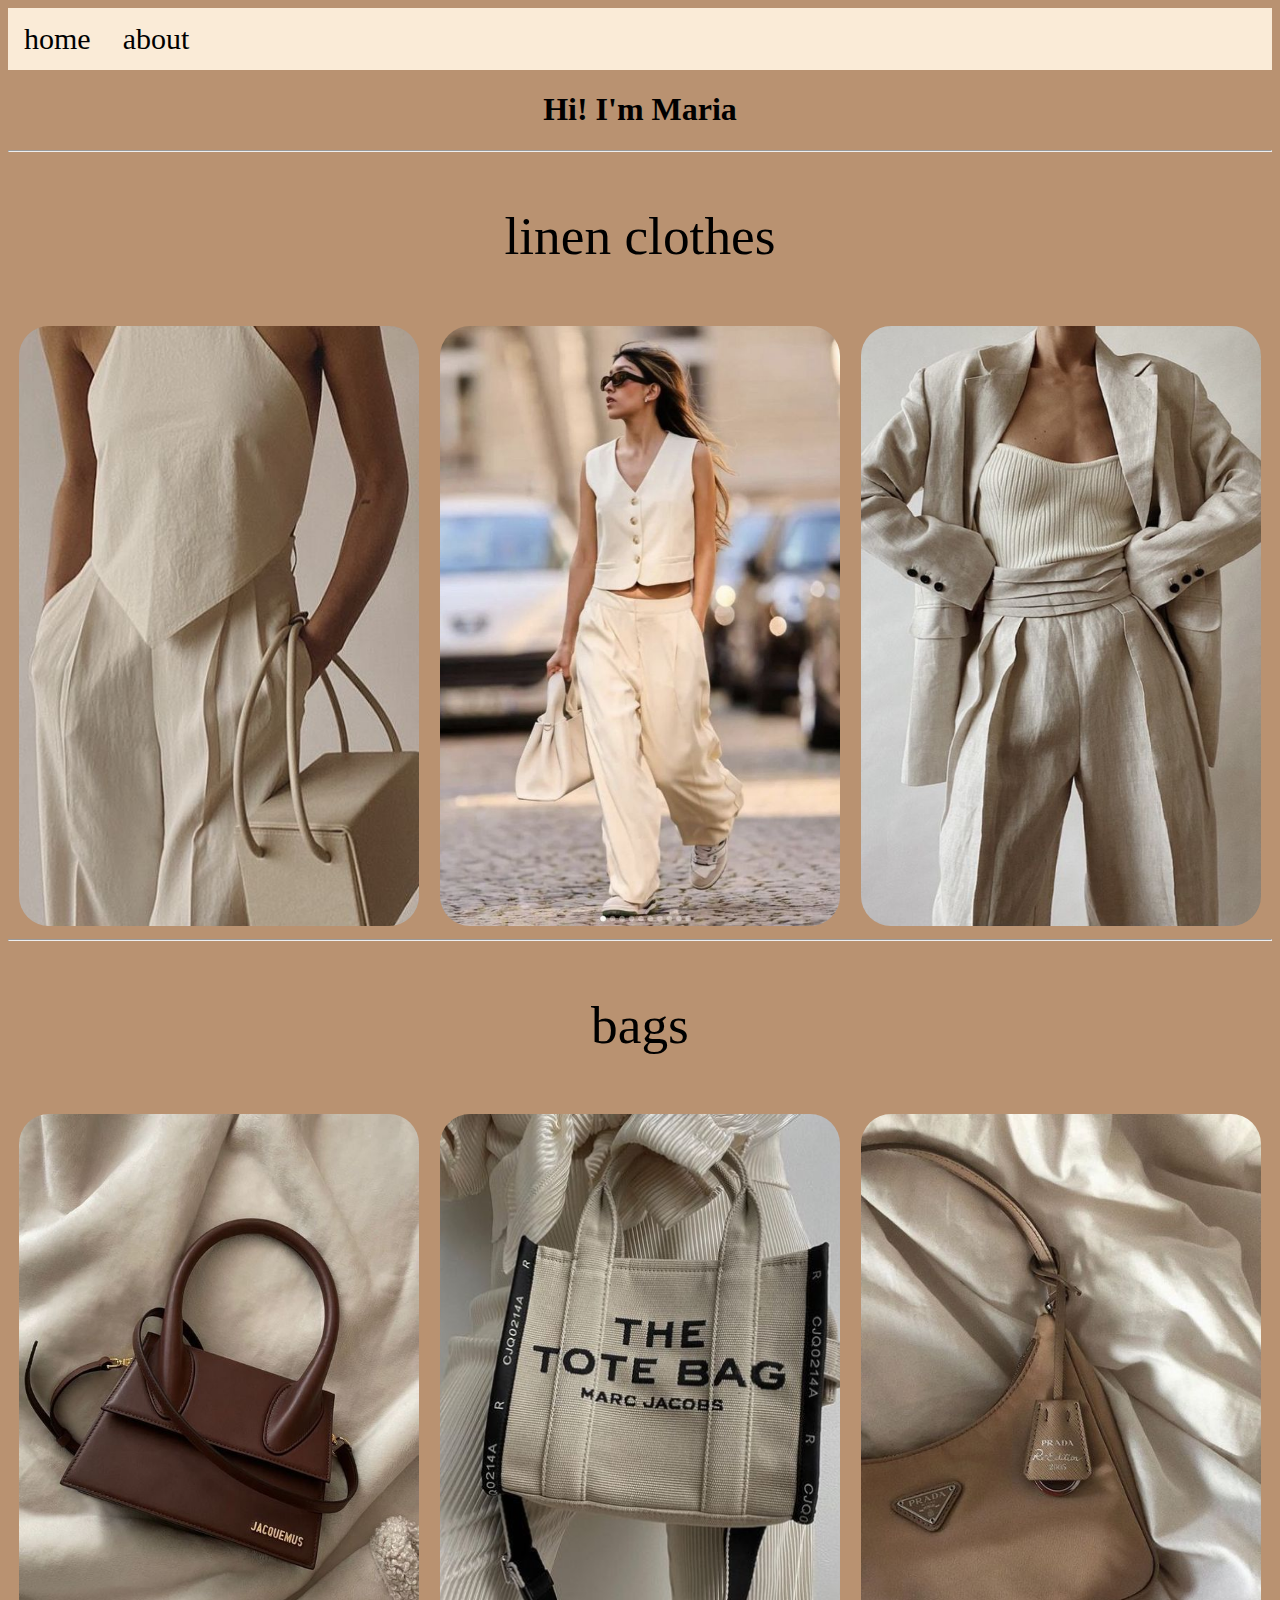
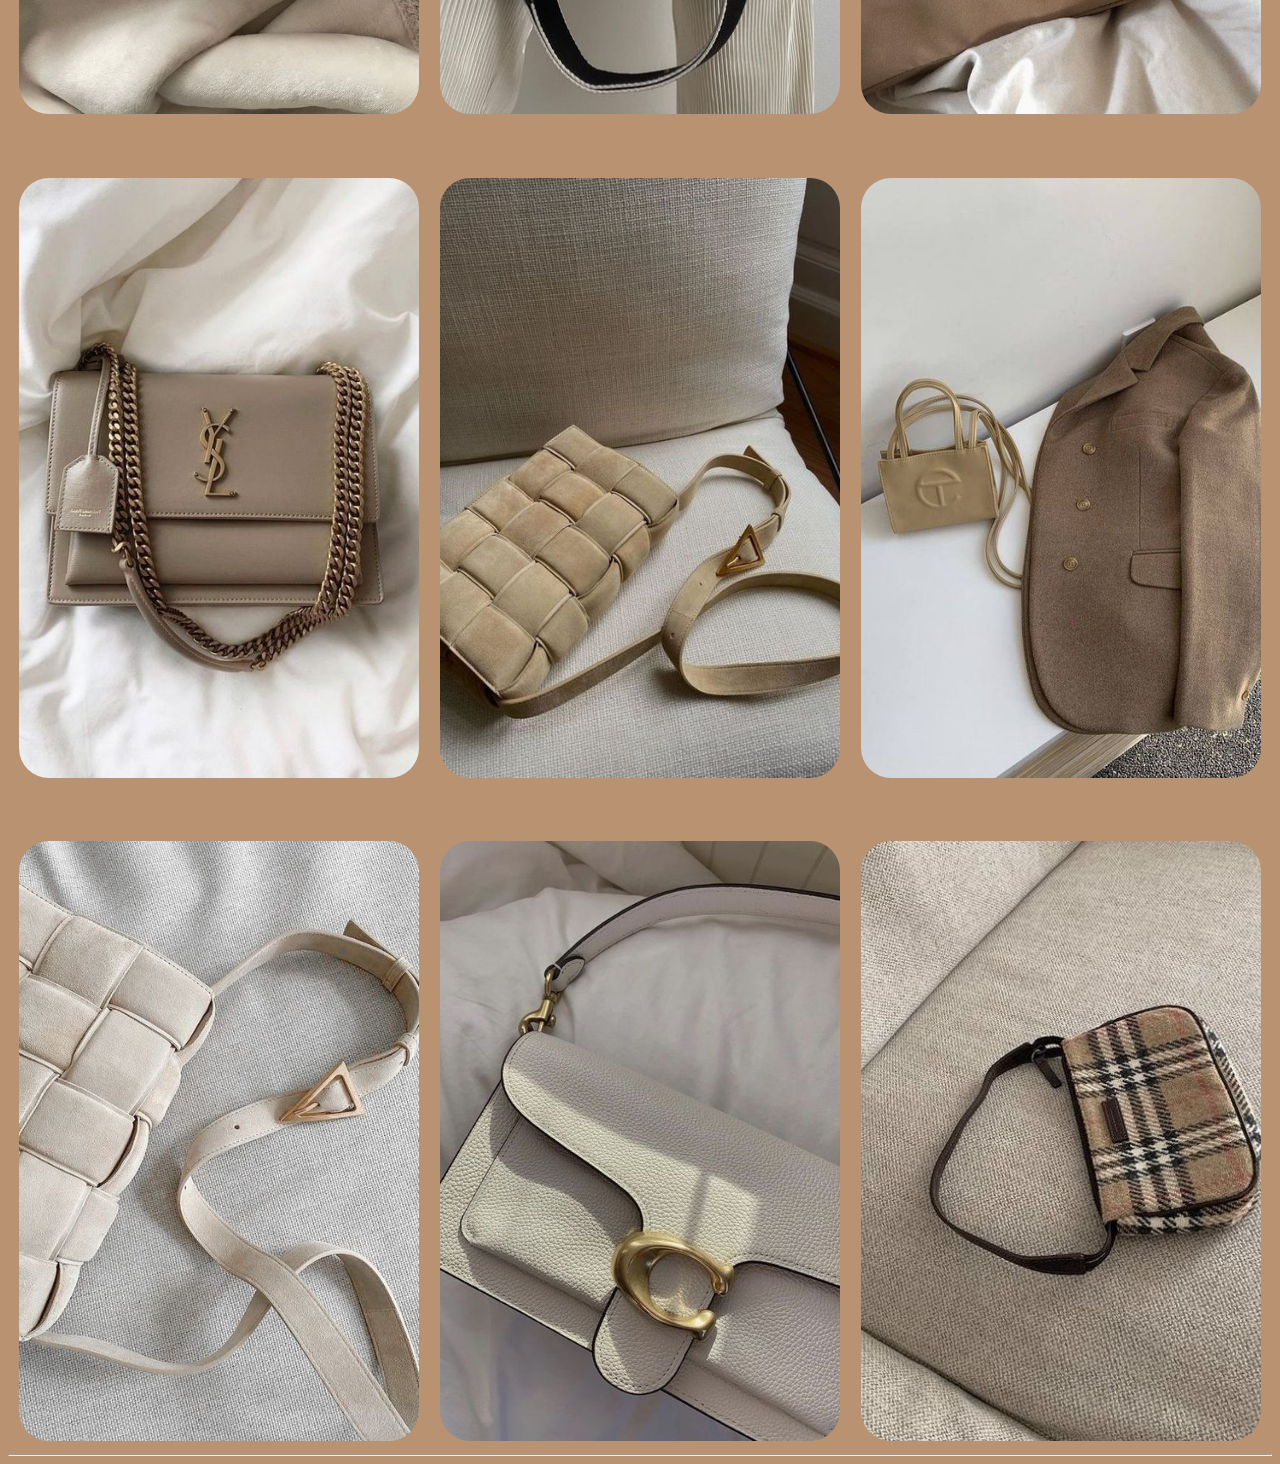
<file: index.html>
<!DOCTYPE html>

<head>
    <title>clothes</title>
    <link rel="stylesheet" href="style.css">
    <meta name="viewport" content="width=device-width, initial-scale=1">
</head>


<body class="indexCSS">
    <nav class="topnav">
        <a href="index.html">home</a>
        <a href="about.html">about</a>
    </nav>
    <h1>Hi! I'm Maria</h1>
    <hr>
    <p>
     linen clothes   
    </p>



   
    <div class="row">
        <div class="column">
        
            <img src="soft 1.jpg" width="400" height="600">
        </div>

        <div class="column">

            
            <img src="soft.jpg" width="400" height="600">
        </div>

        <div class="column">

            <img src="soft 2.jpg" width="400" height="600">
        </div>

    </div>


    <hr>
    <p>
        bags   
       </p>
   
   
      
       <div class="row">
           <div class="column">
           
               <img src="bags.jpg" width="400" height="600">
           </div>
   
           <div class="column">
   
               
               <img src="bags5.jpg" width="400" height="600">
           </div>
   
           <div class="column">
   
               <img src="bags3.jpg" width="400" height="600">
        </div>
    
</div>
<p>

</p>

            <div class="row">
                <div class="column">
                
                    <img src="9.jpg" width="400" height="600">
                </div>
        
                <div class="column">
        
                    
                    <img src="8.jpg" width="400" height="600">
                </div>
        
                <div class="column">
        
                    <img src="7.jpg" width="400" height="600">
             </div>
</div>
 
        <p>
               
           </p>
       
       
          
           <div class="row">
               <div class="column">
               
                   <img src="a.jpg" width="400" height="600">
               </div>
       
               <div class="column">
       
                   
                   <img src="56.jpg" width="400" height="600">
               </div>
       
               <div class="column">
       
                   <img src="999.jpg" width="400" height="600">
            </div>
</div>


       

       <hr>

</body>
</file>
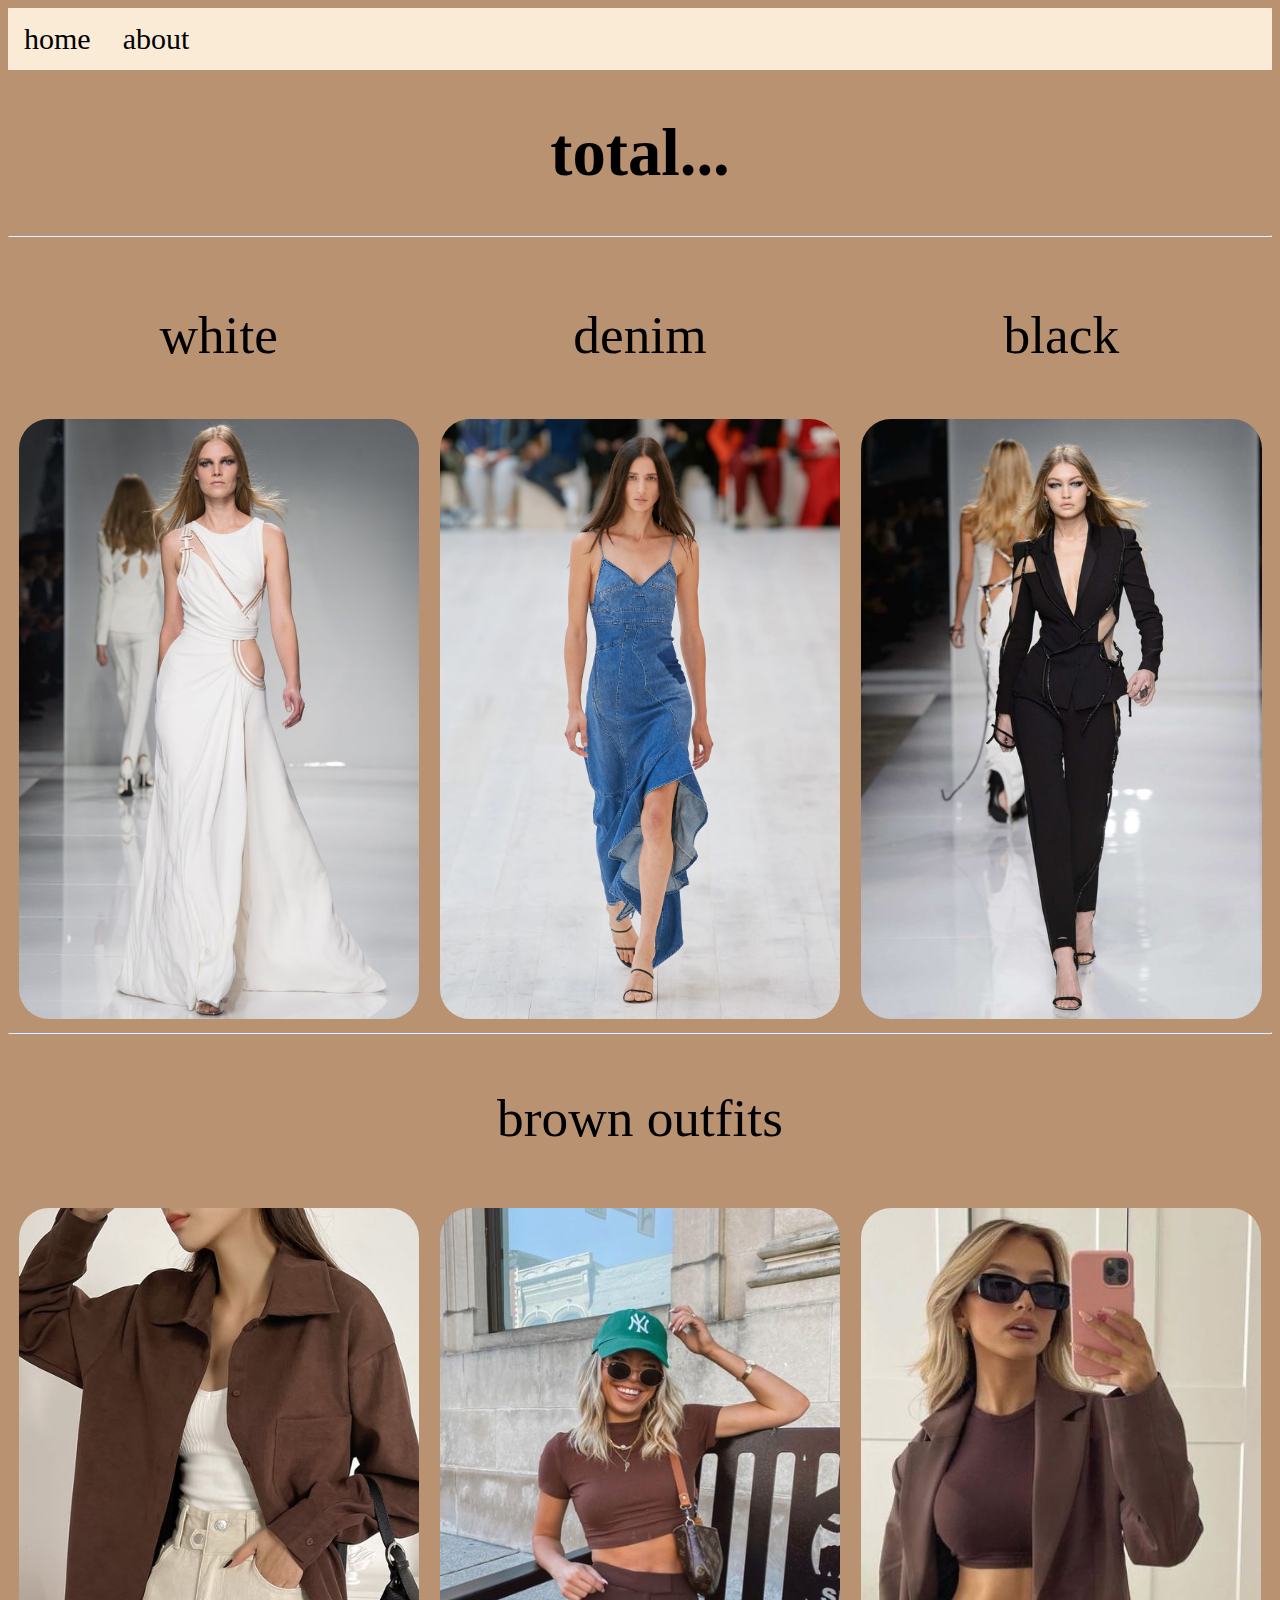
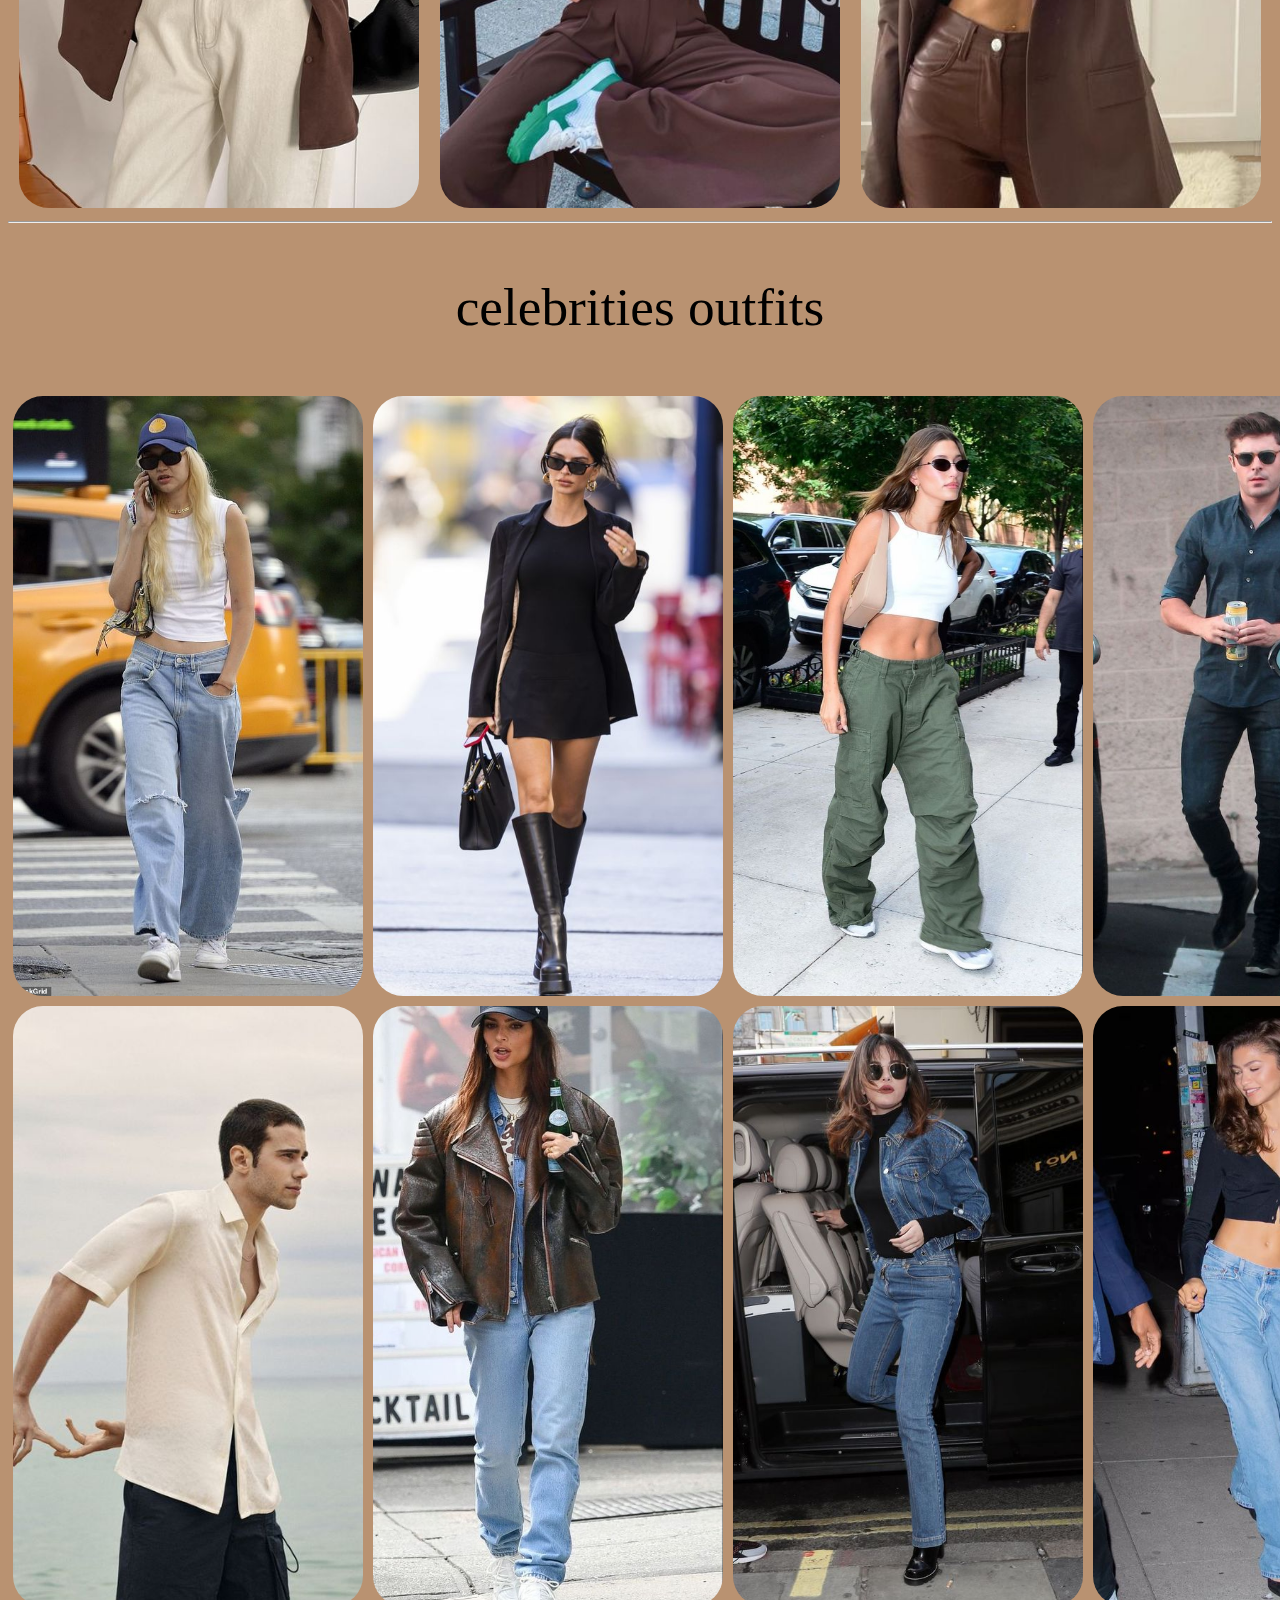
<file: about.html>
<!DOCTYPE html>

<head>
    <title>clothes</title>
    <link rel="stylesheet" href="style.css">
    <meta name="viewport" content="width=device-width, initial-scale=1">

</head>

<body class="indexCSS">
    <nav class="topnav">
        <a href="index.html">home</a>
        <a href="about.html">about</a>
    </nav>

    <h1 style="font-size: 50pt;"> total...</h1>
    <hr>
    
    

    <div class="row">
        <div class="column">

            <p>
                white
            </p>
            <img src="totalwhite1.jpg" height="600">
        </div>
        <div class="column">
            <p>
                denim
            </p>
            <img src="123.webp" height="600">
        </div>

        

        <div class="column">

            <p>
                black
            </p>
            <img src="totalblack1.jpg" height="600">
        </div>

    
    </div>

 <hr>

 <p>
     brown outfits
 </p>


    <div class="row">
        <div class="column">
            <img src="2.jpg"  width="400" height="600">
        </div>
        <div class="column">
            <img src="222.jpg"  width="400" height="600">
        </div>
        <div class="column">
            <img src="bro.jpg" width="400" height="600">
        </div>
    
    </div>
     <hr>
    <p>
        celebrities outfits
    </p>
   
   
       <div class="row">
           <div class="column">
               <img src="m.jpg" width="350" height="600">
           </div>
           <div class="column">
               <img src="l.jpg" width="350" height="600">
           </div>
           <div class="column">
               <img src="c.jpg" width="350" height="600">
           </div>
           <div class="column">
            <img src="qq.jpg" width="350" height="600">
        </div>
        <div class="column">
            <img src="q.jpg" width="350" height="600">
        </div>
       
    
     
       </div>
       <div>
        <div>
            <div class="row">
            <div class="column">
                <img src="4.jpg" width="350" height="600">
         </div> 
         <div class="column">
            <img src="dua.jpg" width="350" height="600">
        </div> 
        <div class="column">
            <img src="sel.jpg" width="350" height="600">
        </div>
        <div class="column">
         <img src= "zen.jpg" width="350" height="600">
        </div>
        <div class="column">
            <img src= "o.jpg"width="350" height="600">
        </div>
        

       </div>

    


 
   

    
</body>
</file>
<file: style.css>
.indexCSS {
    background-color: rgb(185, 146, 113);
}
img {
    display: block;
    margin-right:auto;
    margin-left: auto;
    border-radius: 30px;
    box-shadow: 10px 10px 8px rgb(red, green, blue);
    object-fit: cover;
}
p {
    font-size: 40pt;
    font-family: Georgia, 'Times New Roman', Times, serif;
    text-align: center;

}
.topnav {
background-color: antiquewhite;
overflow: hidden;  
}
.topnav a {
    float: left;
    color: black;
    text-align: center;
    padding: 14px 16px;
    text-decoration: none;
    font-size: 30px;
}
.topnav a:hover {
    background-color: black;
    color: antiquewhite;
}
h1 {
    text-align: center;
}

.row {
    display: flex;
}

.column {
    flex: 33.33%;
    padding: 5px;
}

.column1 {
    flex: 20%;
    padding: 5px;
    
}

.fblofo {
    display: inline-block;
    margin-left: auto;
    margin-right: auto;
    height: 50em;
}

 #images{
    text-align: center;
 }

 @media screen and (max-device-width:60em) {

 .clothes {
    width: 15em;
 }
 .row {
     display: flex;
     flex-direction: row;
 }

  img {
      display: block;
      margin-left: auto;
      margin-right: auto;
      width: 8em;
      height: 8em;
      object-fit: cover;
  }
 }
</file>
